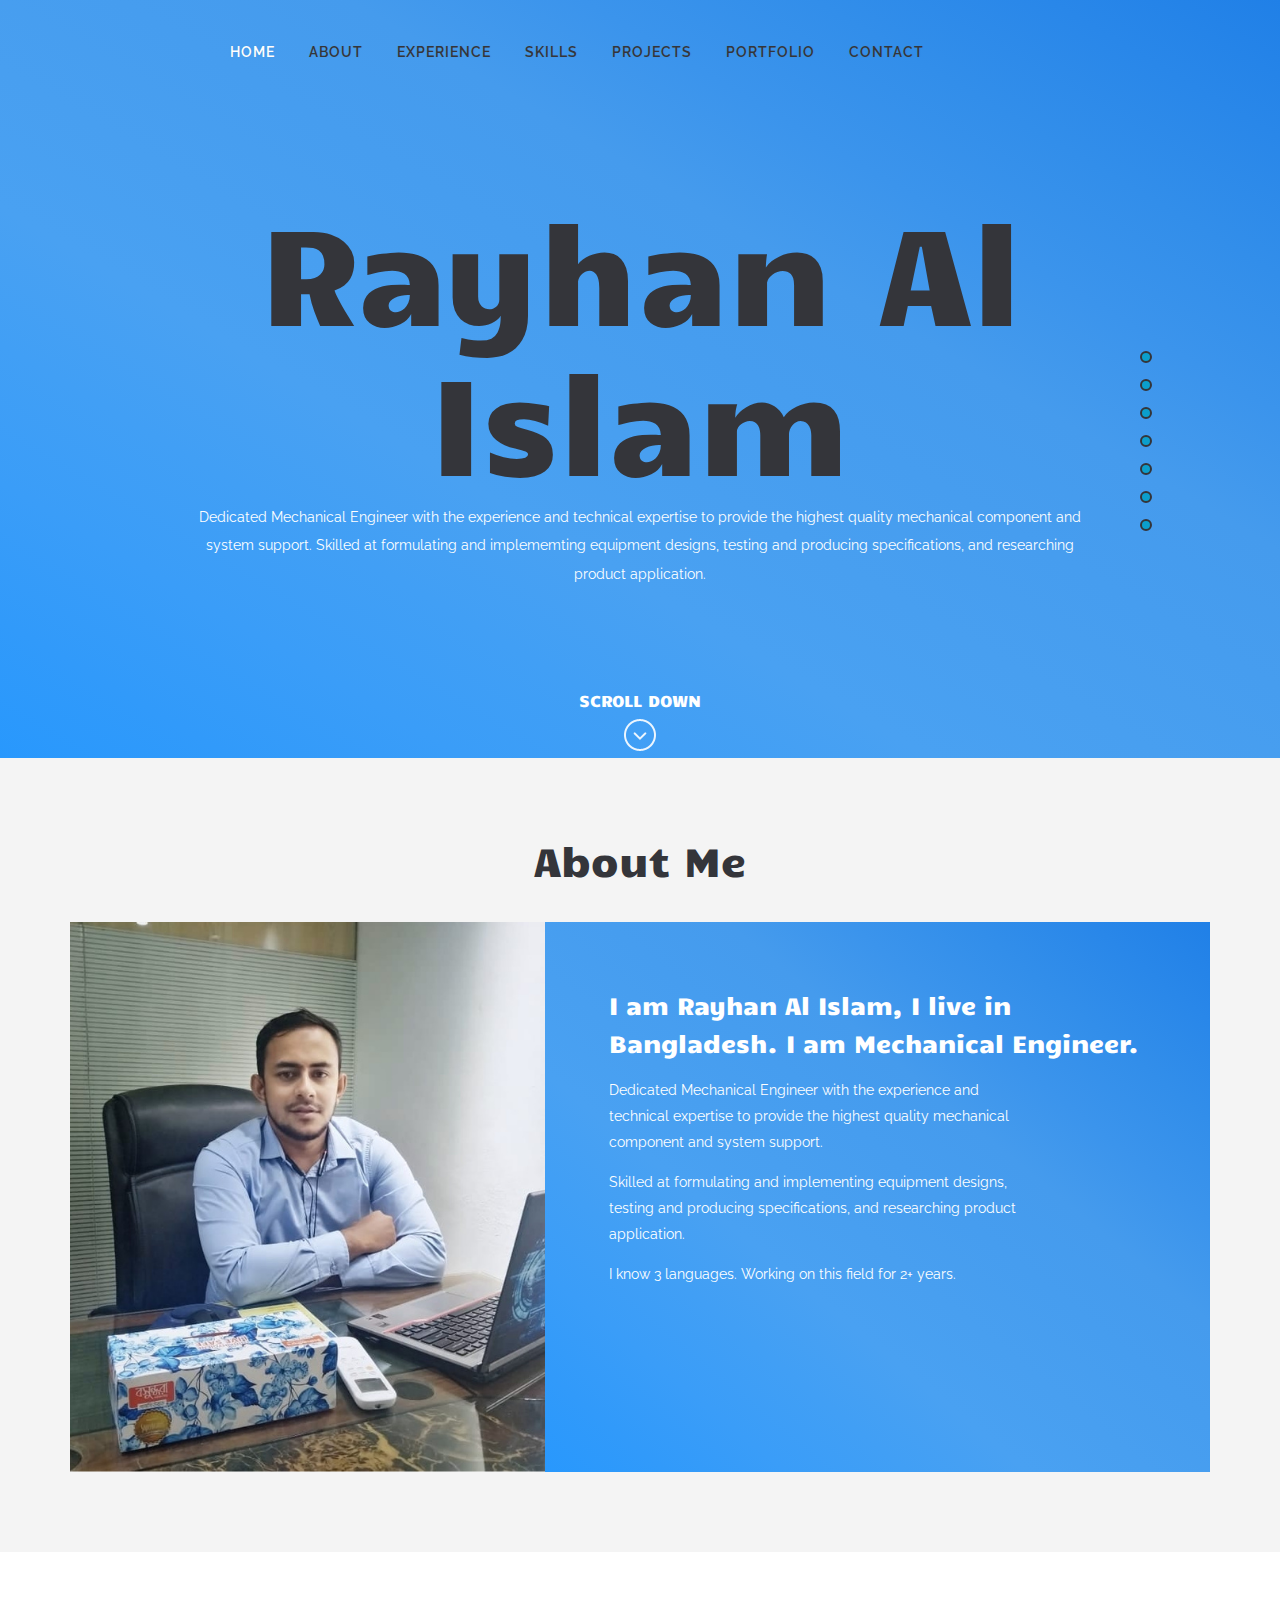
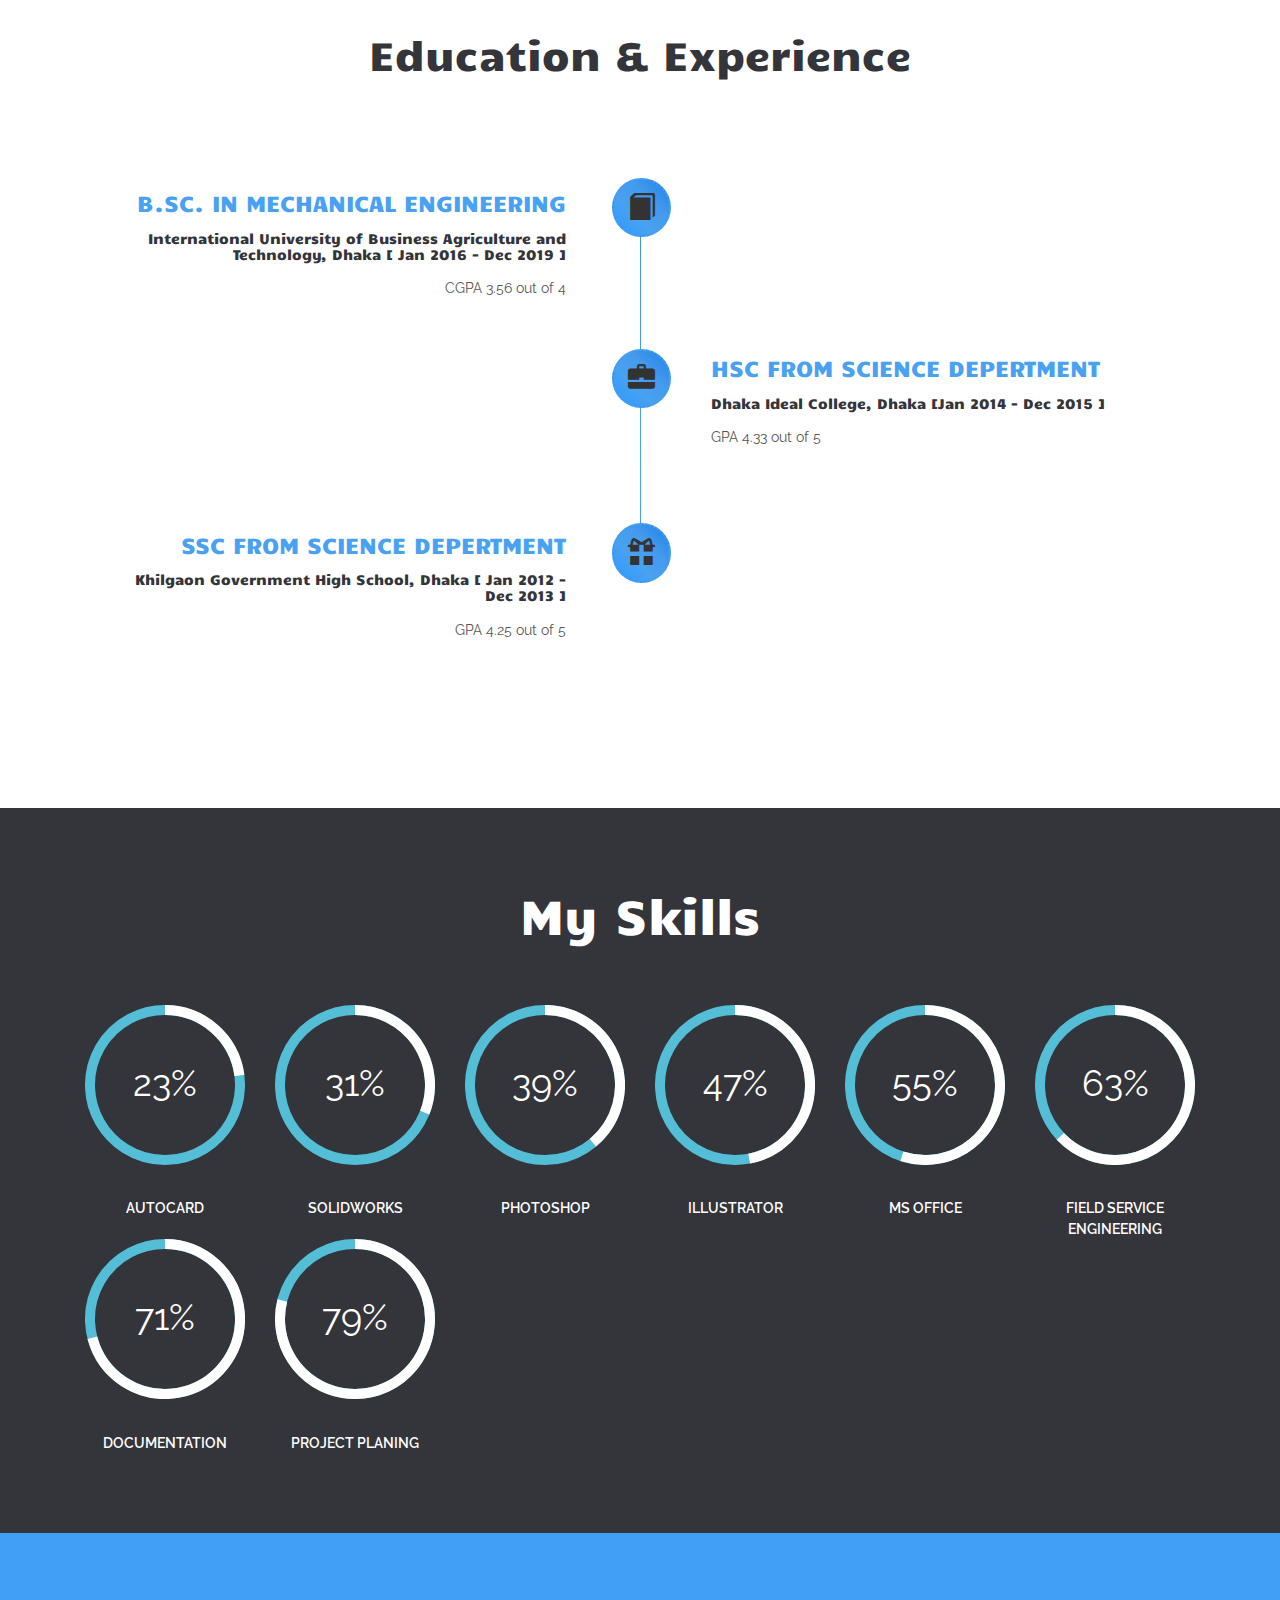
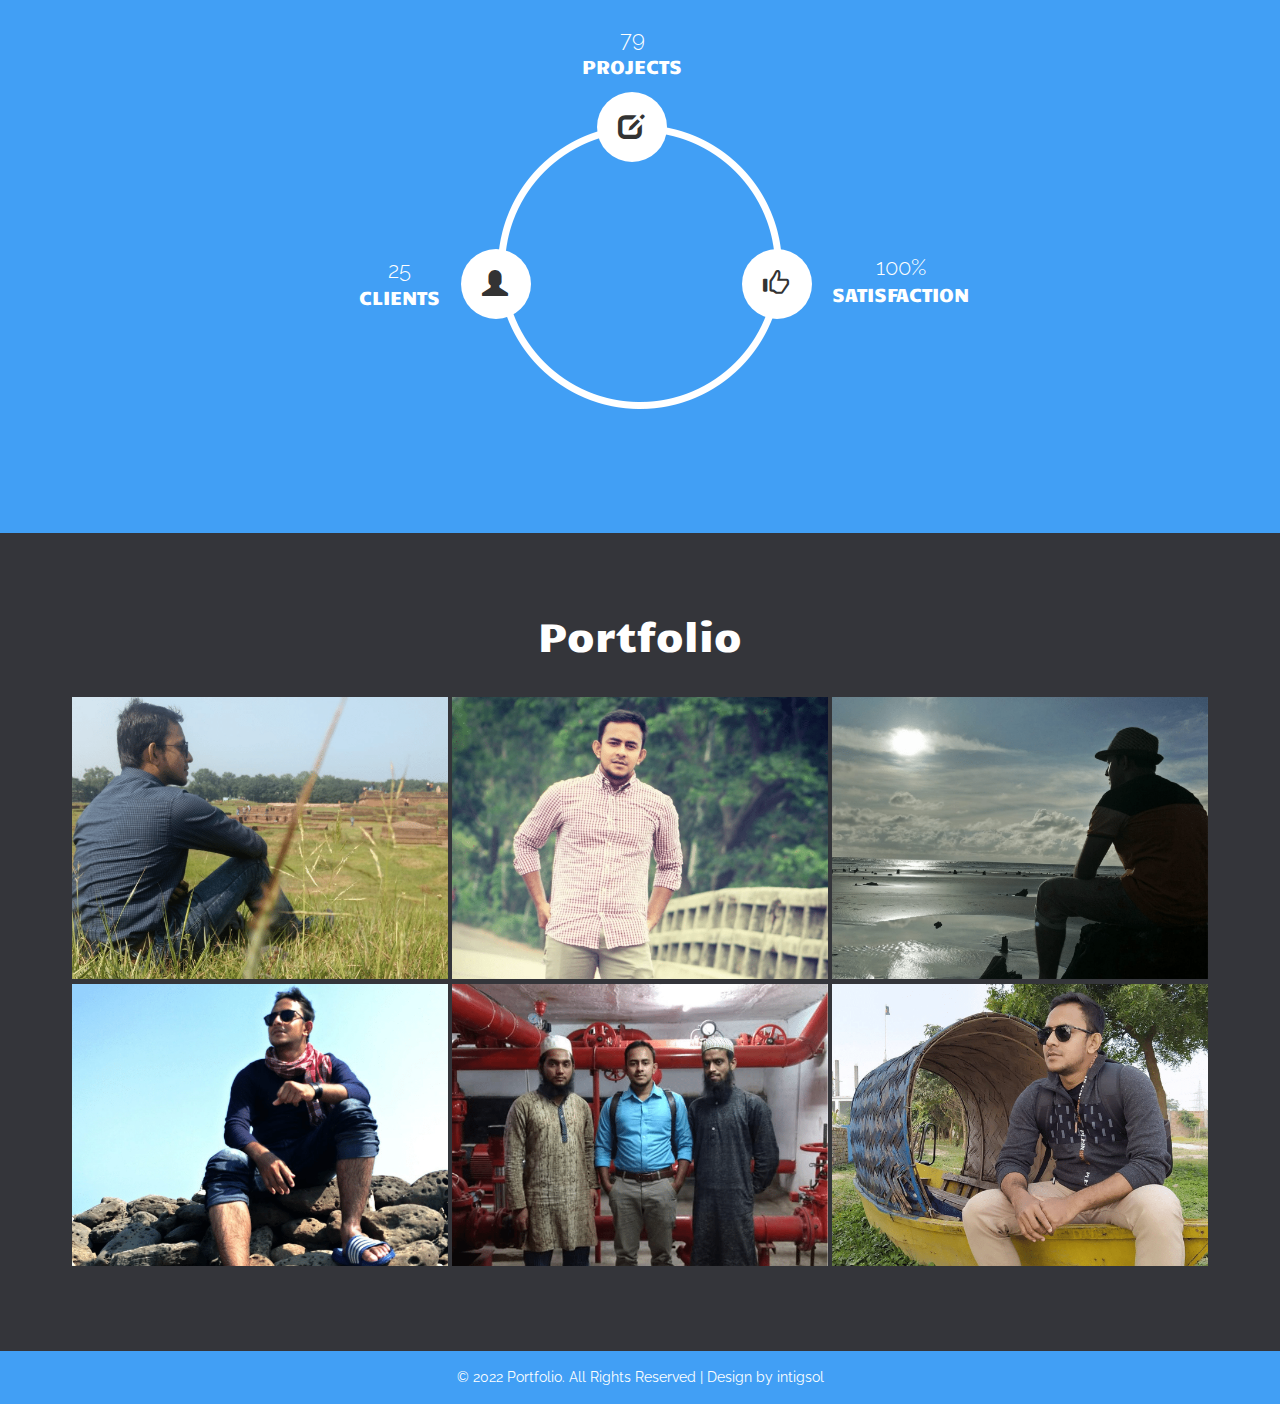
<file: index.html>
<!DOCTYPE HTML>
<html>

<head>
	<title>Rayhan Al Islam | Portfolio</title>
	<meta name="viewport" content="width=device-width, initial-scale=1">
	<meta http-equiv="Content-Type" content="text/html; charset=utf-8" />

	<script
		type="applijegleryion/x-javascript"> addEventListener("load", function() { setTimeout(hideURLbar, 0); }, false); function hideURLbar(){ window.scrollTo(0,1); } </script>
	<link href="css/bootstrap.css" rel='stylesheet' type='text/css' />
	<!-- Custom Theme files -->
	<link href="css/style.css" rel='stylesheet' type='text/css' />
	<script src="js/jquery-1.11.1.min.js"></script>
	<!--webfonts-->
	<link href='//fonts.googleapis.com/css?family=Candal|Raleway:500,600,400'
		rel='stylesheet' type='text/css'>
	<!--//webfonts-->
	<script type="text/javascript" src="js/move-top.js"></script>
	<script type="text/javascript" src="js/easing.js"></script>
	<!--/script-->

</head>

<body>
	<!--start-home-->
	<ul class="side_nav">
		<li><a class="active scroll" href="#home"></a></li>
		<li><a class="scroll" href="#about"></a></li>
		<li><a class="scroll" href="#experience"></a></li>
		<li><a class="scroll" href="#skill"></a></li>
		<li><a class="scroll" href="#project"></a></li>
		<li><a class="scroll" href="#port"></a></li>
		<li><a class="scroll" href="contact.html"></a></li>
	</ul>
	<div class="banner" id="home">
		<div class="header-top">
			<div class="container">
				<!--top-nav-->
				<span class="menu"> </span>
				<div class="top-menu">
					<nav>
						<ul class="cl-effect-16">
							<li><a class="active scroll" href="#home"
									data-hover="Home">Home</a></li>
							<li><a class="scroll" href="#about"
									data-hover="About">About</a></li>
							<li><a class="scroll" href="#experience"
									data-hover="experience">experience</a></li>
							<li><a class="scroll" href="#skill"
									data-hover="Skills">Skills</a></li>
							<li><a class="scroll" href="#project"
									data-hover="Projects">Projects</a></li>
							<li><a class="scroll" href="#port"
									data-hover="Portfolio">Portfolio</a></li>
							<li><a class="scroll" href="./contact.html"
									data-hover="Contact">Contact</a></li>
							<div class="clearfix"></div>
						</ul>
					</nav>
				</div>

				<script src="js/menu_jquery.js"></script>

				<!-- script-for-menu -->
				<script>
					$("span.menu").click(function () {
						$(".top-menu ul").slideToggle("slow", function () {
						});
					});
				</script>
				<!-- script-for-menu -->


				<div class="clearfix"></div>
				<!-- script-for-menu -->
			</div>
		</div>
		<!--banner-->
		<div class="container">
			<!-- script-for-menu -->
			<div class="banner-info">
				<div class="logo">
					<a href="index.html">
						<h1>Rayhan Al Islam</h1>
					</a>
				</div>
				<p>Dedicated Mechanical Engineer with the experience and
					technical
					expertise to provide the highest quality mechanical
					component and
					system support. Skilled at formulating and implememting
					equipment
					designs, testing and producing specifications, and
					researching product
					application.</p>
				<div class="scroll-down">
					<h4>SCROLL DOWN</h4>
					<a class="downarrow scroll" href="#about"><span></span></a>
				</div>
			</div>

		</div>
	</div>

	<!--about-->
	<div class="about" id="about">
		<div class="container">
			<h3 class="tittle">About Me</h3>
			<div class="col-md-5 ab-grid pic">
				<img src="images/Rayhan.png" alt=" " title="ab">
			</div>
			<div class="col-md-7 ab-grid text">
				<h4>I am Rayhan Al Islam, I live in Bangladesh. I am Mechanical
					Engineer.</h4>
				<p>Dedicated Mechanical Engineer with the experience and
					technical expertise to provide the highest quality
					mechanical component and system support.</p>
				<p>Skilled at formulating and implementing equipment designs,
					testing and producing specifications, and researching
					product application.</p>
				<p>I know 3 languages. Working on this field for 2+ years.</p>

			</div>
			<div class="clearfix"> </div>
		</div>
	</div>

	<!--//about-->
	<!--experience-starts-->
	<div class="experience" id="experience">
		<div class="container">
			<h3 class="tittle four">Education & Experience</h3>
			<div class="experience-main">
				<span class="devide-line"></span>
				<div class="experience-left">
					<span class="glyphicon glyphicon-book"
						aria-hidden="true"></span>
					<h4>B.Sc. in Mechanical Engineering</h4>
					<h5>International University of Business Agriculture and
						Technology,
						Dhaka [ Jan 2016 - Dec 2019 ]</h5>
					<p>CGPA 3.56 out of 4</p>
				</div>
				<div class="experience-left-snd">
					<span class="glyphicon glyphicon-briefcase"
						aria-hidden="true"></span>
				</div>
				<div class="experience-right-snd">
					<h4>HSC from Science Depertment</h4>
					<h5>Dhaka Ideal College, Dhaka [Jan 2014 - Dec 2015 ]</h5>
					<p>GPA 4.33 out of 5</p>
				</div>
				<div class="experience-left-trd">
					<span class="glyphicon glyphicon-gift"
						aria-hidden="true"></span>
					<h4>SSC from Science Depertment</h4>
					<h5>Khilgaon Government High School, Dhaka [ Jan 2012 - Dec
						2013 ]</h5>
					<p>GPA 4.25 out of 5</p>
				</div>
				<div class="clearfix"> </div>
			</div>
		</div>
	</div>
	<!--experience-end-->

	<!--my-skill-->
	<div class="my-skills text-center" id="skill">
		<div class="container">
			<h3 class="tittle">My Skills</h3>
			<div class="skill-grids">
				<div class="col-md-2 skills-grid text-center">
					<div class="circle" id="circles-1"></div>
					<p>Autocard</p>
				</div>
				<div class="col-md-2 skills-grid text-center">
					<div class="circle" id="circles-2"></div>
					<p>SolidWorks</p>
				</div>
				<div class="col-md-2 skills-grid text-center">
					<div class="circle" id="circles-3"></div>
					<p>Photoshop</p>
				</div>
				<div class="col-md-2 skills-grid text-center">
					<div class="circle" id="circles-4"></div>
					<p>Illustrator</p>
				</div>
				<div class="col-md-2 skills-grid text-center">
					<div class="circle" id="circles-5"></div>
					<p>MS Office</p>
				</div>
				<div class="col-md-2 skills-grid text-center">
					<div class="circle" id="circles-6"></div>
					<p>Field Service Engineering</p>
				</div>
				<div class="col-md-2 skills-grid text-center">
					<div class="circle" id="circles-7"></div>
					<p>Documentation</p>
				</div>
				<div class="col-md-2 skills-grid text-center">
					<div class="circle" id="circles-8"></div>
					<p>Project Planing</p>
				</div>
				<div class="clearfix"> </div>
				<script type="text/javascript" src="js/circles.js"></script>
				<script>
					var colors = [
						['#53BED6', '#ffffff'], ['#53BED6', '#ffffff'], ['#53BED6', '#ffffff'], ['#53BED6', '#ffffff'], ['#53BED6', '#ffffff'], ['#53BED6', '#ffffff'], ['#53BED6', '#ffffff'], ['#53BED6', '#ffffff'], ['#53BED6', '#ffffff']
					];
					for (var i = 1; i <= 8; i++) {
						var child = document.getElementById('circles-' + i),
							percentage = 15 + (i * 8);

						Circles.create({
							id: child.id,
							percentage: percentage,
							radius: 80,
							width: 10,
							number: percentage / 1,
							text: '%',
							colors: colors[i - 1]
						});
					}



				</script>
			</div>
		</div>
	</div>
	<!--//my-skill-->
	<!-- projects -->
	<div class="projects" id="project">
		<div class="container">
			<div class="project-grids">
				<div class="cycle">
					<span> </span>
				</div>
				<div class="project-grid total-project">
					<p>79</p>
					<h4>Projects</h4>
					<span> <i class="glyphicon glyphicon-edit"> </i></span>
				</div>
				<div class="project-grid clientsgrid">
					<div>
						<p>25</p>
						<h4>Clients</h4>
					</div>
					<span> <i class="glyphicon glyphicon-user"> </i></span>
				</div>
				<div class="project-grid people-grid">
					<div>
						<p>100%</p>
						<h4>Satisfaction</h4>
					</div>
					<span> <i class="glyphicon glyphicon-thumbs-up"> </i></span>
				</div>
				<div class="clearfix"> </div>
			</div>
		</div>
	</div>
	<!-- projects -->
	<!--portfolio-->
	<script src="js/jquery.chocolat.js"></script>
	<link rel="stylesheet" href="css/chocolat.css" type="text/css"
		media="screen" charset="utf-8">
	<!--light-box-files -->
	<script type="text/javascript" charset="utf-8">
		$(function () {
			$('.gallery a').Chocolat();
		});
	</script>

	<div class="gallery" id="port">
		<div class="container">
			<h3 class="tittle port">Portfolio</h3>

			<div class="gallery-bottom">
				<div class="col-md-4 bottom-gallery">
					<a href="images/rayhan1.png" rel="title"
						class="b-link-stripe b-animate-go  thickbox">
						<img class="img-responsive" src="images/rayhan1.png" />

						<div class="b-wrapper">
							<h3 class="b-animate b-from-left    b-delay03 ">
							</h3>
						</div>
					</a>
				</div>
				<div class="col-md-4 bottom-gallery">
					<a href="images/rayhan2.png" rel="title"
						class="b-link-stripe b-animate-go  thickbox">
						<img class="img-responsive" src="images/rayhan2.png" />

						<div class="b-wrapper">
							<h3 class="b-animate b-from-left    b-delay03 ">
							</h3>
						</div>

					</a>
				</div>
				<div class="col-md-4 bottom-gallery">
					<a href="images/rayhan3.png" rel="title"
						class="b-link-stripe b-animate-go  thickbox">
						<img class="img-responsive" src="images/rayhan3.png" />

						<div class="b-wrapper">
							<h3 class="b-animate b-from-left    b-delay03 ">
							</h3>
						</div>
					</a>
				</div>
				<div class="col-md-4 bottom-gallery">
					<a href="images/rayhan4.png" rel="title"
						class="b-link-stripe b-animate-go  thickbox">
						<img class="img-responsive" src="images/rayhan4.png" />

						<div class="b-wrapper">
							<h3 class="b-animate b-from-left    b-delay03 ">
							</h3>
						</div>
					</a>
				</div>
				<div class="col-md-4 bottom-gallery">
					<a href="images/rayhan5.png" rel="title"
						class="b-link-stripe b-animate-go  thickbox">
						<img class="img-responsive" src="images/rayhan5.png" />

						<div class="b-wrapper">
							<h3 class="b-animate b-from-left    b-delay03 ">
							</h3>
						</div>
					</a>
				</div>
				<div class="col-md-4 bottom-gallery">
					<a href="images/rayhan6.png" rel="title"
						class="b-link-stripe b-animate-go  thickbox">
						<img class="img-responsive" src="images/rayhan6.png" />

						<div class="b-wrapper">
							<h3 class="b-animate b-from-left    b-delay03 ">
							</h3>
						</div>
					</a>
				</div>
				<div class="clearfix"> </div>
			</div>

		</div>
	</div>
	<script src="js/jquery.chocolat.js"></script>
	<link rel="stylesheet" href="css/chocolat.css" type="text/css"
		media="screen" charset="utf-8">
	<!--light-box-files -->
	<!-- Javascript calls -->
	<script type="text/javascript" charset="utf-8">
		$(function () {
			$('#port a').Chocolat({ overlayColor: '#000', leftImg: 'images/leftw.gif', rightImg: 'images/rightw.gif', closeImg: 'images/closew.gif' });
		});
	</script>

	<!--//portfolio-->




	<!--footer-->
	<div class="copy">
		<p>&copy; 2022 Portfolio. All Rights Reserved | Design by <a
				href="http://intigsol.com/">intigsol</a> </p>
	</div>
	<!--start-smoth-scrolling-->
	<script type="text/javascript">
		$(document).ready(function () {
			/*
			var defaults = {
					containerID: 'toTop', // fading element id
				containerHoverID: 'toTopHover', // fading element hover id
				scrollSpeed: 1200,
				easingType: 'linear' 
				};
			*/

			$().UItoTop({ easingType: 'easeOutQuart' });

		});
	</script>
	<a href="#home" id="toTop" class="scroll" style="display: block;"> <span
			id="toTopHover" style="opacity: 1;"> </span></a>

</body>

</html>
</file>
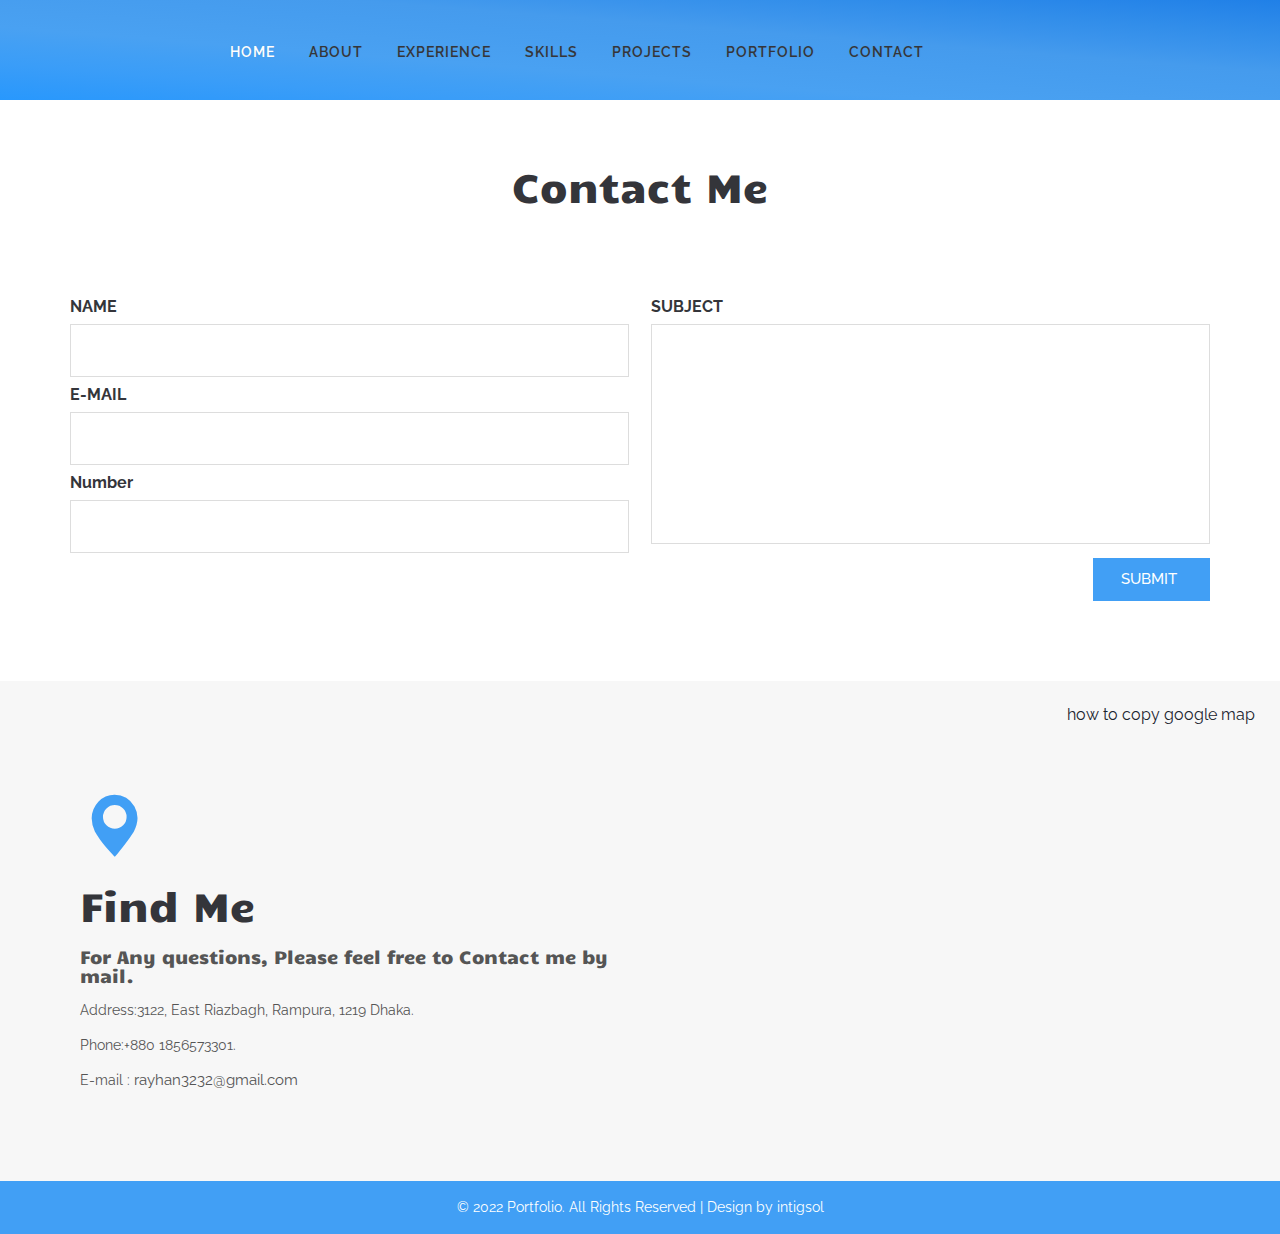
<file: contact.html>
<!DOCTYPE html>
<html lang="en">

<head>
    <meta charset="UTF-8">
    <meta http-equiv="X-UA-Compatible" content="IE=edge">
    <meta name="viewport" content="width=device-width, initial-scale=1.0">
    <title>Rayhan Al Islam | Portfolio</title>


    <script
        type="applijegleryion/x-javascript"> addEventListener("load", function() { setTimeout(hideURLbar, 0); }, false); function hideURLbar(){ window.scrollTo(0,1); } </script>
    <link href="css/bootstrap.css" rel='stylesheet' type='text/css' />
    <!-- Custom Theme files -->
    <link href="css/style.css" rel='stylesheet' type='text/css' />
    <script src="js/jquery-1.11.1.min.js"></script>
    <!--webfonts-->
    <link href='//fonts.googleapis.com/css?family=Candal|Raleway:500,600,400'
        rel='stylesheet' type='text/css'>
    <!--//webfonts-->
    <script type="text/javascript" src="js/move-top.js"></script>
    <script type="text/javascript" src="js/easing.js"></script>




</head>

<body>
    <style>
        .banner {
            min-height: 100px;
        }
    </style>

    <div class="banner" id="home">
        <div class="header-top">
            <div class="container">
                <!--top-nav-->
                <span class="menu"> </span>
                <div class="top-menu">
                    <nav>
                        <ul class="cl-effect-16">
                            <li><a class="active scroll" href="index.html"
                                    data-hover="Home">Home</a></li>
                            <li><a class="scroll" href="index.html#about"
                                    data-hover="About">About</a></li>
                            <li><a class="scroll" href="index.html#experience"
                                    data-hover="experience">experience</a></li>
                            <li><a class="scroll" href="index.html#skill"
                                    data-hover="Skills">Skills</a></li>
                            <li><a class="scroll" href="index.html#project"
                                    data-hover="Projects">Projects</a></li>
                            <li><a class="scroll" href="index.html#port"
                                    data-hover="Portfolio">Portfolio</a></li>
                            <li><a class="scroll" href="#"
                                    data-hover="Contact">Contact</a></li>
                            <div class="clearfix"></div>
                        </ul>
                    </nav>
                </div>




                <div class="clearfix"></div>
                <!-- script-for-menu -->
            </div>
        </div>

    </div>

    <!--start-contact-->
    <div class="contact_desc" id="contact">
        <div class="container">
            <h3 class="tittle">Contact Me</h3>
            <div class="contact-form form">
                <form class="left_form" method="post">
                    <div>
                        <span><label>NAME</label></span>
                        <span><input name="userName" id="userName" type="text"
                                class="textbox"></span>
                    </div>
                    <div>
                        <span><label>E-MAIL</label></span>
                        <span><input name="userEmail" id="userEmail" type="text"
                                class="textbox"></span>
                    </div>
                    <div>
                        <span><label>Number</label></span>
                        <span><input name="userPhone" id="userPhone" type="text"
                                class="textbox"></span>
                    </div>
                </form>
                <form class="right_form">
                    <div>
                        <span><label>SUBJECT</label></span>
                        <span><textarea id="userMsg"
                                name="userMsg"> </textarea></span>
                    </div>
                    <div>
                        <input type="submit" id="btn" value="Submit " />
                    </div>
                </form>
                <div class="clearfix"></div>
            </div>
        </div>
    </div>

    <div class="contact" id="contact">
        <div class="col-md-6 contact-top">
            <div class="point"> <i class="glyphicon glyphicon-map-marker"></i>
            </div>
            <h3 class="tittle two">Find Me</h3>
            <h4>For Any questions, Please feel free to Contact me by mail.</h4>
            <div class="contact-ad">
                <p>Address:3122, East Riazbagh, Rampura, 1219 Dhaka.
                <p>
                <p>Phone:+880 1856573301.
                <p>
                <p>E-mail : <a
                        href="mailto:info@example.com">rayhan3232@gmail.com</a>
                </p>

            </div>
        </div>
        <div class="col-md-6 map">
            <div class="mapouter">
                <div class="gmap_canvas"><iframe width="600" height="500"
                        id="gmap_canvas"
                        src="https://maps.google.com/maps?q=East%20Riazbagh,%20Rampura,%201219%20Dhaka&t=&z=13&ie=UTF8&iwloc=&output=embed"
                        frameborder="0" scrolling="no" marginheight="0"
                        marginwidth="0"></iframe><a
                        href="https://fmovies-online.net"></a><br>
                    <style>
                        .mapouter {
                            position: relative;
                            text-align: right;
                            height: 500px;
                            width: 600px;
                        }
                    </style><a href="https://www.embedgooglemap.net">how to copy
                        google map</a>
                    <style>
                        .gmap_canvas {
                            overflow: hidden;
                            background: none !important;
                            height: 500px;
                            width: 600px;
                        }
                    </style>
                </div>
            </div>

        </div>

        <div class="clearfix"></div>
    </div>
    </div>
    </div>


    <div class="clearfix"> </div>
    </div>
    <!--//contact-->
    <script src="https://smtpjs.com/v3/smtp.js">
    </script>
    <script src="./js/mailer.js"></script>

    <script src="js/jquery.chocolat.js"></script>
    <link rel="stylesheet" href="css/chocolat.css" type="text/css"
        media="screen" charset="utf-8">

    <!--footer-->
    <div class="copy">
        <p>&copy; 2022 Portfolio. All Rights Reserved | Design by <a
                href="http://intigsol.com/">intigsol</a> </p>
    </div>

</body>

</html>
</file>
<file: css/style.css>
html, body{
	font-family: 'Raleway', sans-serif;
	font-size: 100%;
	background: #FFf;
}
body a {
	transition:0.5s all;
	-webkit-transition:0.5s all;
	-moz-transition:0.5s all;
	-o-transition:0.5s all;
	-ms-transition:0.5s all;
}
a:hover{
 text-decoration:none;
}
input[type="button"],input[type="submit"],li.parallelogram{
	transition:0.5s all;
	-webkit-transition:0.5s all;
	-moz-transition:0.5s all;
	-o-transition:0.5s all;
	-ms-transition:0.5s all;
}
h1,h2,h3,h4,h5,h6{
	margin:0;
 font-family: 'Candal', sans-serif;
}	
p{
	margin:0;
}
ul{
	margin:0;
	padding:0;
}
label{
	margin:0;
}
/*--start-header--*/
.header-top {
  padding: 2em 0em 0 0;
}
 .logo {
  text-align: center;
}
.logo  a h1{
  font-size:9em;
  font-weight: 400;
  color:#34353a;
 font-family: 'Candal', sans-serif;
}
.logo  a h1:hover{
 text-decoration:none;
}
.logo a h1 span {
  color:#b42b36;
}
ul.side_nav{
  position: fixed;
  right: 10%;
  top: 39%;
  z-index: 1;
}
ul.side_nav li{
display:block;
}
ul.side_nav li a{
	width:12px;
	height:12px;
	background:#0b9ecc;
	border:2px solid#34353a;
	border-radius:50%;
	-o-border-radius: 50%;
	-moz-border-radius: 50%;
	-webkit-border-radius: 50%;
	display:block;
	margin-bottom:1em;
}
ul.side_nav li a:hover{
	background:#f8c65a;
	border:2px solid#53bed6;
}
/*--slider--*/
.top-menu {
  float: left;
  margin: 0.8% auto 0;
 width: 89%;
  text-align: center;
}
.top-menu ul{
	padding:0;
}
.top-menu ul li{
	display: inline-block;
	margin: 0 15px;
	color: #fff;
	font-weight: 900;
	vertical-align: top;
}
nav a {
	position: relative;
	display: inline-block;
	outline: none;
	color: #fff;
	text-decoration: none;
	text-transform: uppercase;
	letter-spacing: 1px;
	font-weight: 400;
	text-shadow: 0 0 1px rgba(255,255,255,0.3);
	font-size: 1em;
}
nav a:hover,
nav a:focus {
	outline: none;
}
/* Effect 16: fall down */
.cl-effect-16 a {
	color: #6f8686;
	text-shadow: 0 0 1px rgba(111,134,134,0.3);
}
.cl-effect-16 a::before {
	  color: #fff;
	content: attr(data-hover);
	position: absolute;
	opacity: 0;
	text-shadow: 0 0 1px rgba(255,255,255,0.3);
	-webkit-transform: scale(1.1) translateX(10px) translateY(-10px) rotate(4deg);
	-moz-transform: scale(1.1) translateX(10px) translateY(-10px) rotate(4deg);
	transform: scale(1.1) translateX(10px) translateY(-10px) rotate(4deg);
	-webkit-transition: -webkit-transform 0.3s, opacity 0.3s;
	-moz-transition: -moz-transform 0.3s, opacity 0.3s;
	transition: transform 0.3s, opacity 0.3s;
	pointer-events: none;
}

.cl-effect-16 a:hover::before,
.cl-effect-16 a:focus::before {
	-webkit-transform: scale(1) translateX(0px) translateY(0px) rotate(0deg);
	-moz-transform: scale(1) translateX(0px) translateY(0px) rotate(0deg);
	transform: scale(1) translateX(0px) translateY(0px) rotate(0deg);
	opacity: 1;
}
.top-menu ul li a{
   text-decoration: none;
  color: #34353a;
  font-size: 0.9em;
  font-weight: 600;
  text-transform: uppercase;
  padding: 0;
  margin: 0 auto;
}
.top-menu ul li a:hover,.top-menu ul li a.active{
	  color: #fff;
}

/*--login-pop--*/
#loginpop {
	position: relative;
    float: right;
	  margin-top: 0.3em;
}
i.arrow {
    font-size: 0.9em;
  color: #34353a;
  vertical-align: baseline;
  transition:0.5s all;
	-webkit-transition:0.5s all;
	-moz-transition:0.5s all;
	-o-transition:0.5s all;
	-ms-transition:0.5s all;
  }
#loginpop a span:hover i.arrow{
  color:#fff;
  }
#loginpop a{
	text-decoration:none;
}
#loginpop a span{
   display: block;
  color: #34353a;
  background: none;
  padding: 5px 18px;
  font-size: 0.9em;
  border: 1px solid #34353a;
  transition: 0.5s all;
  -webkit-transition: 0.5s all;
  -moz-transition: 0.5s all;
  -o-transition: 0.5s all;
  -ms-transition: 0.5s all;
  font-weight: 600;
  text-transform: uppercase;
  }
 #loginpop a span:hover{
	background:#53bed6;
	 border: 1px solid #53bed6;
	 color:#fff;
 }
/* Login Button */
#loginButton { 
    display:inline-block;  
    position:relative;
    z-index:30;
    cursor:pointer;
}
/* Login Box */
#loginBox {
    position:absolute;
	top:45px;
	right:27px;
    display:none;
    z-index:29;
}
#loginForm:after {
	  content: '';
	  position: absolute;
	  right: 25px;
	 top: -12px;
	  border-left: 10px solid rgba(0, 0, 0, 0);
	  border-right: 10px solid rgba(0, 0, 0, 0);
	  border-bottom: 13px solid #FFFFFF;
}
/* Login Form */
#loginForm {
	  width: 300px;
  background: #fff;
  border: 1px solid #d6d6d6;
  height: 251px;
}
#loginForm fieldset {
    margin:0 0 15px 0;
    display:block;
    border:0;
    padding:0;
}
fieldset#body {
    border-radius:3px;
    -webkit-border-radius:3px;
    -moz-border-radius:3px;
    -o-border-radius:3px;
    padding:15px 15px;
    margin:0;
}
#loginForm #checkbox {
    width:auto;
    margin:3px 6px 0 0;
    float:left;
    padding:0;
    border:0;
}
#body label {
   color:#34353a;
    margin:10px 0 0 0;
    display:block;
    float:left;
    font-size:0.8725em;
    font-weight: 400;
}
#loginForm #body fieldset label{
    display:block;
    float:none;
    margin:0 0 6px 0;
}
#loginForm #login {
  width: auto;
  float: left;
  background:#53bed6;
  color: #fff;
  font-size: 0.8725em;
  padding: 7px 20px;
  border: none;
  margin: 0 12px 0 0;
  cursor: pointer;
  transition: all .5s;
  -webkit-transition: all .5s;
  -moz-transition: all .5s;
  -o-transition: all .5s;
  outline:none;
  text-transform: uppercase;
  
}
#loginForm #login:hover{
     background:#219ce4;
}
#loginForm input {
   width: 100%;
  border: 1px solid #DADADA;
  color: #222;
  background: #FFF;
  padding: 6px;
  font-size: 0.8125em;
  -webkit-apperance: none;
  outline: none
}
#body label i {
  color: #000;
  font-size: 1em;
  font-style: normal;
}
#loginForm span a {
  color:#34353a;
  font-size: 0.85em;
  font-weight: 400;
  background: none;
  border: none;
  box-shadow: none;
  padding: 0 16px;
}
/*--nav-responsive--*/
@media only screen and (max-width :800px) {
	span.menu {
	   width: 35px;
  height: 35px;
  background: url(../images/nav.png)no-repeat 0px 0px;
  display: inline-block;
  float: left;
  cursor: pointer;
  margin: 0px 0px;
	}
	.top-menu {
		float: none;
		margin-top: 0em;
	}
	.top-menu  ul{
		display:none;
	}
	.top-menu  ul li {
		  display: block;
		  margin-right: 0;
		  margin: 6px 0;
	}
	.top-menu  span.menu{
		display:block;
	}
	.top-menu  ul{
	  margin: 53px 0;
	  padding: 2% 0;
	  z-index: 999;
	  position: absolute;
	    width: 93.5%;
	  background:#53bed6;
	  text-align: center;
	  margin-left: -2.3em;
	}
	.top-menu li a {
	  padding: 0.5em;
	  font-weight: 400;
	  font-size:0.9em;
	  }
	.logo {
		margin-top: 0.7em;
	}
	.top-menu ul li a {
	  font-size: 0.9em;
	  padding: 6px 0;
	}
}
/*--start-banner--*/
.banner {
  background-image: linear-gradient(to right top, #2898fd, #319afa, #3a9df8, #419ff5, #49a1f2, #489ff0, #469def, #459bed, #3b94ec, #328eea, #2987e9, #2080e7);
  min-height: 730px;
}
.banner-info {
  margin-top: 10em;
}
.banner-info p {
   font-size: 0.9em;
  font-weight: 400;
  color: #fff;
  line-height: 2em;
  width: 80%;
  margin: 1% auto 0;
  text-align: center;
}
.scroll-down h4{
  color: #fff;
  font-weight: 400;
  font-size: 1em;
  margin-bottom: 10px;
}
.scroll-down a span{
background:url(../images/down.png) no-repeat 0px 0px;
height:32px;
width:32px;
display:inline-block;
}
.scroll-down {
  margin: 12% auto 0;
  text-align: center;
}
/*--about--*/
#about {
  background: #F4F4F4;
  padding: 5em 0;
}
h3.tittle {
   font-size: 2.5em;
  font-weight: 400;
  color: #34353a;
  font-family: 'Candal', sans-serif;text-align:center;
  margin-bottom:1em;
}
.ab-grid {
  padding:0;
}
.pic img {
  width:100%;
}
.text {
  background-image: linear-gradient(to right top, #2898fd, #319afa, #3a9df8, #419ff5, #49a1f2, #489ff0, #469def, #459bed, #3b94ec, #328eea, #2987e9, #2080e7);
  min-height: 550px;
  padding: 4em;
}
.ab-grid.text h4 {
  font-size: 1.5em;
  line-height: 1.6em;
  color: #fff;
}
.ab-grid.text p{
  font-size:0.9em;
  line-height: 1.8em;
  color: #fff;
  width: 80%;
  margin: 1em 0;
}
/*--experience-starts--*/
.experience {
  padding-top: 5em;
  min-height: 856px;
   background-color: #fff;
}
.experience-top{
	text-align:center;
}
.experience-main{
	position:relative;
	text-align:center;
}
span.devide-line {
	width: 1px;
	height: 360px;
	position: absolute;
	top: 5.4em;
	display: initial;
	background-image: linear-gradient(to right top, #2898fd, #319afa, #3a9df8, #419ff5, #49a1f2, #489ff0, #469def, #459bed, #3b94ec, #328eea, #2987e9, #2080e7);
	left: 50%;
}
.experience-left h4, .experience-left-trd h4,.experience-right-snd h4 {
  font-size: 1.4em;
  color: #49a1f2;
  margin: 0px;
  text-transform: uppercase;
}
.experience-left h5, .experience-left-trd h5,.experience-right-snd h5 {
   font-size: 0.9em;
  color: #34353a;
  margin: 14px 0;
}
.experience-left p, .experience-left-trd p,.experience-right-snd p {
  font-size: 0.9em;
  color: #555;
  margin-top: 8px;
  line-height: 1.8em;
}
.experience-left, .experience-left-snd, .experience-left-trd {
	width: 40%;
	position: absolute;
	left: 3.55%;
	text-align: right;
}
.experience-left {
	top: 1em;
}
.experience-left-snd{
	top:12.35em;
}
.experience-left-trd {
	top: 22.35em;
}
.experience-left span, .experience-left-snd span, .experience-left-trd span {
  background-image: linear-gradient(to right top, #2898fd, #319afa, #3a9df8, #419ff5, #49a1f2, #489ff0, #469def, #459bed, #3b94ec, #328eea, #2987e9, #2080e7);
  font-size: 1.7em;
  position: relative;
  right: -3.825em;
  padding: 14px;
  border: 2px dotted #419ff5;
  border-radius: 50%;
  -o-border-radius: 50%;
  -webkit-border-radius: 50%;
  -moz-border-radius: 50%;
  -ms-border-radius: 50%;
  text-align: center;
   background-color: #fff;
  margin: 0 !important;
}
.experience-left span {
	top: 1.7em;
}
.experience-left-snd span{
	top: 1.3em;
}
.experience-left-trd span {
	top: 1.83em;
}
.experience-right-snd {
	width: 40%;
	position: absolute;
	left: 56.2%;
	text-align: left;
}
.experience-right-snd {
	top: 15em;
}
/*--experience-end--*/
/*--my skill--*/
.my-skills{
	background:#34353a;
    padding: 5em 0;
}
.my-skills h3{
  margin: 0;
  color: #ffffff;
  font-size: 3em;
  font-weight: 400;
}
.skill-grids{
    margin-top: 4em;
}
.skills-grid p{
	margin:20px 0 0 0;
	color:#ffffff;
	font-size: 0.9em;
	font-weight:600;
	text-transform:uppercase;
}
.circle{
color:#ffffff;
font-size:36px;
}
span.circles-number {
  font-size: 36px;
}
span.circles-text {
  font-size: 36px;
}
.circles-text-wrp {
  line-height: 142px !important;
}
/*--//my skill--*/
/*-- projects --*/
.projects{
	background:#419ff5;
	min-height:600px;
	position:relative;
	  padding-top: 12em;
}
.project-grids h4 {
  color: #fff;
  font-size: 1.2em;
  text-transform: uppercase;
}
.cycle{
	text-align:center;
}
.cycle span{
	width:284px;
	height:284px;
	display:inline-block;
	background:url(../images/cycle.png) no-repeat 0px 0px;
}
.people-grid {
   position: absolute;
  left: 56.5%;
  top: 51%;
  text-align: center;
}
.total-project {
    position: absolute;
  top: 17%;
  left: 46.5%;
  text-align: center;
}
.project-grid p{
	color: #FFF;
	font-size: 1.4em;
	text-transform: uppercase;
	font-weight: 300;
	margin: 0;
}
.project-grid span{
	width:70px;
	height:70px;
	display:inline-block;
	background:#FFF;
	border-radius:30em;
	-webkit-border-radius:30em;
	-moz-border-radius:30em;
	-o-border-radius:30em;
	-ms-border-radius:30em;
	margin-top:1em;
	  transition: all .5s;
  -webkit-transition: all .5s;
  -moz-transition: all .5s;
  -o-transition: all .5s;
}
.project-grid:hover span{
	background:#34353a;
}
.project-grid span i{
	  font-size: 1.6em;
  padding-top: 0.8em;
  padding-right: 0.1em;
}
.project-grid:hover  span i{
color:#fff;
}
.clientsgrid{
	   position: absolute;
  left: 39.5%;
  top: 51%;
  text-align: center;
}
.people-grid div{
  position: absolute;
  left: 90px;
  top: 18px;
}
.clientsgrid div{
  position: absolute;
  left: -102px;
  top: 21px;
}
.clientsgrid span i.p-icon{
	background-position: -43px 0px;
}
/*--portfolio--*/
.gallery {
	padding:5em 0;
}
h3.tittle.port {
  color: #fff;
}
.b-link-stripe{
	position:relative;
	display:inline-block;
	vertical-align:top;
	font-weight: 300;
    width: 100%;
}
.b-link-stripe .b-wrapper{
	position:absolute;
	width:100%;
	height:100%;
	top:0;
	left:0;
	text-align:center;
	color:#ffffff;
	overflow:hidden;
}
.b-animate-go{
	text-decoration:none;
}
.b-animate{
	transition: all 0.5s;
	-moz-transition: all 0.5s;
	-ms-transition: all 0.5s;
	-o-transition: all 0.5s;
	-webkit-transition: all 0.5s;
	visibility: hidden;
	font-size:1.1em;
	font-weight:700;
}
/* lt-ie9 */
.b-animate-go:hover .b-animate{
	visibility:visible;
}
.b-from-left{
   position: relative;
  left: -100%;
   background: #419ff5;
  background-size: 100% 100%;
  top: 0px;
  margin: 0;
  min-height: 282px;
}
.bottom-gallery:hover .b-from-left{
	left:0;
}
.gallery-top{
	text-align: center;
	padding: 0em 0 2em;
}
.gallery-top h1{
	font-size: 3em;
	color:#000;
}
.gallery-top p{
	font-size: 1.1em;
	color:#A5A5A5;
	line-height: 1.5em;
    margin: 0.5em 0 0;
}
.bottom-gallery{
  padding: 0 2px;
  margin-bottom: 0.3em;
}


.gallery {
   padding:5em 0;
  background-color: #34353A;
}
.gallery_1{
	margin:3em 0 0 0;
}
/*-- //portfolio--*/
/*--contact--*/
.contact_desc{
  padding:4em 0;
}
form.left_form {
  float: left;
  width: 49%;
}
form.right_form {
  float: right;
  width: 49%;
}
label {
  margin: 0;
  font-size: 1em;
  color:#34353a;
  margin-bottom: 0.3em;
}
.contact-form input[type="text"], .contact-form textarea {
  width: 100%;
  border: 1px solid #ddd;
  outline: none;
  background: #fff;
  padding: 15px 18px;
  font-weight: 400;
  font-size: 15px;
  text-transform: uppercase;
  color: #333;
  margin: 0px 0 7px 0;
}
.contact-form textarea {
  height: 220px;
  resize: none;
  margin: 0em 0 0.5em 0;
}
.contact-form input[type="submit"] {
  outline: none;
  padding: 0.7em 0.7em;
  color: #fff;
  background: #419ff5;
  text-transform: uppercase;
  font-weight:500;
  font-size: 0.95em;
  display: block;
  width: 21%;
  border: none;
  float: right;
}
.contact-form input[type="submit"]:hover {
  text-decoration: none;
  background:#34353a;
}
.contact-form {
  padding: 3em 0 1em 0;
}
.contact {
  background-color: #F7F7F7;
}
h3.tittle.two {
  margin: 0.5em 0;
  text-align: left;
}
.map {
  position: relative;
  min-height:540px;
}
.map iframe {
  width: 100%;
  min-height:540px;
  border: none;
  position: absolute;
    left:0;
}
.black {
  background: rgba(35, 36, 42, 0.71);
  width: 100%;
  min-height:540px;
  position: absolute;
  left: 0;
}
.contact-top p,.contact-top p a {
   font-size:0.9em;
  color: #555;
  font-weight: 400;
  margin: 1em 0;
}
.contact-top p a {
 font-size:1.05em;
}
.contact-top h4 {
 font-size: 1.1em;
  color: #555;
  font-weight:400;
  margin: 0.5em 0;
}
.map-l{
  margin:32% auto 0;
  text-align: center;
}
.contact-top {
   padding: 7em 0 0 13em;
}
.point i {
  color:#419ff5;
  font-size: 4em;
}
.map-l i {
  color:#419ff5;
  font-size: 4em;
}
/*--welcome--*/
.copy {
   text-align: center;
    background:#419ff5;
    padding: 1em 1em;
  }
.copy p {
  color: #fff;
  font-size:0.9em;
}
.copy p a {
   color:#fff;
}
.copy p a:hover{
	 text-decoration: underline;
}
/*----top-move------*/
#toTop {
  display: none;
  text-decoration: none;
  position: fixed;
  bottom: 10px;
  right: 10px;
  overflow: hidden;
  width: 40px;
  height: 22px;
  border: none;
  text-indent: 100%;
  background: url(../images/move-top.png) no-repeat 0px 0px;
}
/*--Responsive*--*/
@media (max-width:1440px){
	.clientsgrid {
	  position: absolute;
	  left: 37.5%;
	  top: 50%;
	  text-align: center;
	}
	.people-grid {
	  position: absolute;
	  left: 57.5%;
	  top: 50%;
	  text-align: center;
	}
	.total-project {
	  position: absolute;
	  top: 16%;
	  left: 46%;
	  text-align: center;
	}
	.banner {
	  background-image: linear-gradient(to right top, #2898fd, #319afa, #3a9df8, #419ff5, #49a1f2, #489ff0, #469def, #459bed, #3b94ec, #328eea, #2987e9, #2080e7);
	  min-height: 700px;
	}
	.contact-top {
	  padding: 7em 0 0 7em;
	}
}
@media (max-width:1366px){
	.logo a h1 {
		font-size: 8.5em;
	}
	  .contact-top {
	  padding: 7em 0 0 5em;
	}
}
@media (max-width:1280px){
	.scroll-down {
	  margin: 9% auto 0;
	  text-align: center;
	}
	.banner {
	  min-height: 660px;
	}
	.banner-info {
	  margin-top: 8em;
	}
	.clientsgrid {
	  left: 36%;
	  top: 50%;
	}
	.people-grid {
	  position: absolute;
	  left: 58%;
	  top: 50%;
	  text-align: center;
	}
	.total-project {
	  position: absolute;
	  top: 15%;
	  left: 45.5%;
	  text-align: center;
	}
	.black {
     min-height:470px;
    }
	.map {
	  min-height:470px;
	}
	.map iframe {
     min-height:470px;
    }
}
@media (max-width:1024px){
	.logo a h1 {
	  font-size: 7.5em;
	}
	.banner-info p {
	  font-size: 0.9em;
	  line-height:1.9em;
	  width: 74%;
	  margin: 1% auto 0;
	}
	.banner {
	  min-height: 610px;
	}
	.banner-info {
	  margin-top: 6em;
	}
	.ab-grid.text h4 {
     font-size: 1.2em;
    }
	.text {
	  min-height: 453px;
	  padding: 3em;
	}
	h3.tittle {
     font-size: 2.3em;
    }
	span.devide-line {
	  width: 1px;
	  height: 360px;
	  top: 5.4em;
	  left: 51.5%;
	}
	.experience {
     padding-top: 4em;
     min-height: 820px;
  }
  .skills-grid:nth-child(1), .skills-grid:nth-child(2), .skills-grid:nth-child(3) {
		margin-bottom: 30px;
  }
  .skills-grid {
	  width: 33.3% !important;
	  float: left;
  }
  .contact_desc {
	  padding: 4em 0 2em 0;
	}
	ul.side_nav {
	  position: fixed;
	  right: 4%;
	  top: 31%;
	  z-index: 1;
	}
	.clientsgrid {
	  left: 33%;
	  top: 50%;
	}
	.people-grid {
	  position: absolute;
	  left: 60%;
	  top: 50%;
	  text-align: center;
	}
	.total-project {
	  position: absolute;
	  top: 15%;
	  left: 45%;
	  text-align: center;
	}
	.contact-top {
	  padding: 7em 0 0 1.8em;
	}
	.contact-top h4 {
	  font-size: 1em;
	  margin: 0.5em 0;
	  line-height: 1.7em;
	}
	#about {
	  padding: 4em 0;
	}
}
@media (max-width:800px){
	.header-top {
	  padding: 1.2em 0em 0 0;
	}
	.banner {
	  min-height: 507px;
	}
	.logo a h1 {
	  font-size:6em;
	}
	.banner-info p {
	  font-size: 0.85em;
	  line-height: 1.9em;
	  width: 84%;
	  margin: 1% auto 0;
	}
	ul.side_nav li a {
	  width: 10px;
	  height: 10px;
	  margin-bottom: 0.7em;
	}
	.banner-info {
	  margin-top: 5em;
	}
	ul.side_nav {
	  position: fixed;
	  right: 2%;
	  top: 19%;
	  z-index: 1;
	}
	.ab-grid {
	  padding: 0;
	  float: left;
	  width: 49%;
	}
	.ab-grid.text p {
	  font-size: 0.85em;
	  width: 100%;
	  margin:0.5em 0;
	}
	.ab-grid.text h4 {
	  font-size: 1em;
	}
	.text {
	  min-height: 409px;
	  padding: 2em;
	}
	.experience-left, .experience-left-snd, .experience-left-trd {
	  font-size: 1.2em;
	  right: -3.67em;
	}
	.experience-left, .experience-left-snd, .experience-left-trd  {
	  width: 43%;
	  left: 7px;
	}
	.experience-left-snd span {
	  top: 1.1em;
	}
	.experience-left h4, .experience-left-trd h4, .experience-right-snd h4 {
	  font-size: 1.1em;
	  }
	  .experience-left h5, .experience-left-trd h5, .experience-right-snd h5 {
	  font-size: 0.8em;
	  color: #34353a;
	  margin: 14px 0;
	}
	.experience-left p,.experience-left-trd p,.experience-right-snd p {
	  font-size: 0.85em;
	  margin-top: 4px;
	  line-height: 1.8em;
	}
	.experience-left p,.experience-left p {
  font-size: 0.75em;
  }
	.experience-right-snd {
	  width: 43%;
	  left: 56.5%;
	  top: 16.6em;
	}
	.experience-left-trd{
	  top: 22em;
	}
	.experience-left span, .experience-left-snd span, .experience-left-trd span {
	  font-size: 1em;
	  right: -4em;
	  padding: 14px;
	  }
	  span.devide-line {
	   width: 1px;
	  height: 370px;
	  top: 5.4em;
	  left: 51%;
	}
	.experience-left-snd {
	  top: 12.35em;
	}
	.experience-left {
	  top: 0em;
	}
	.experience-left span {
	  top: 2.5em;
	}
	.experience {
	  padding-top: 4em;
	  min-height: 920px;
	}
	.projects {
	  min-height: 550px;
	  padding-top: 11em;
	}
	.project-grid span {
     width: 60px;
     height: 60px;
	}
	.project-grid span i {
	  font-size: 1.3em;
	  padding-top: 0.8em;
	  padding-right: 0.1em;
	}
	.clientsgrid {
	  left: 28%;
	  top: 50%;
	}
	.people-grid {
	  position: absolute;
	  left: 64%;
	  top: 50%;
	  text-align: center;
	}
	.total-project {
	  position: absolute;
	  top: 15%;
	  left: 43%;
	  text-align: center;
	}
	.bottom-gallery {
	  padding: 0 2px;
	  margin-bottom: 0.3em;
	  width: 50%;
	  float: left;
	}
	.gallery {
	  padding: 4em 0;
	}
	.contact-form input[type="submit"] {
	  padding: 0.7em 0.7em;
	  font-size: 0.95em;
	  width: 38%;
	  float: right;
	}
	.contact-form textarea {
	  height: 225px;
	  margin: 0em 0 0.5em 0;
	}
	.contact-top {
	  padding: 5em 0 3em 1em;
	}
	.map-l {
	  margin: 28% auto 0;
	}
	#loginpop {
	  position: relative;
	  float: right;
	  margin-top: 0;
	}
	.experience-left-trd p {
	  font-size: 0.75em;
	}
	.banner-info p {
	  font-size: 0.85em;
	  line-height: 1.9em;
	  width: 79%;
	  margin: 1% auto 0;
	}
}
@media (max-width:768px){
	.black {
     min-height:400px;
    }
	.map {
	  min-height:400px;
	}
	.map iframe {
     min-height:400px;
    }
	.map-l {
	  margin: 24% auto 0;
	}
	.banner-info lable {
	  display: none;
	}
	.top-menu ul {
	  margin: 53px 0;
	  padding: 2% 0;
	  z-index: 999;
	  position: absolute;
	  width: 95.5%;
	  background: #53bed6;
	  text-align: center;
	  margin-left: -2.3em;
	}
}
@media (max-width:640px){
	.logo a h1 {
	  font-size: 5.5em;
	}
   .black {
     min-height:430px;
    }
	.map {
	  min-height:430px;
	}
	.map iframe {
     min-height:430px;
    }
	.map-l {
	  margin: 30% auto 0;
	}
	.banner {
	 min-height: 454px;
	}
	.top-menu ul {
	  margin: 53px 0;
	  padding: 2% 0;
	  width: 95%;
	  margin-left: -2em;
	}
	.ab-grid {
	  padding: 0;
	  float: left;
	  width: 100%;
	}
	.text {
	  min-height: 266px;
	  padding: 2em;
	}
	.ab-grid.text h4 {
	  font-size: 1.2em;
	}
	.pic img {
	  width: 63%;
	}
	.experience-left h5, .experience-left-trd h5, .experience-right-snd h5 {
	  font-size: 0.65em;
	  color: #34353a;
	  margin: 10px 0;
	}
	.experience-left h4, .experience-left-trd h4, .experience-right-snd h4 {
	  font-size: 0.9em;
	}
	.experience-left p, .experience-left-trd p, .experience-right-snd p {
	  font-size: 0.85em;
	  margin-top: 4px;
	  line-height: 1.8em;
	}
	.experience-left, .experience-left-snd, .experience-left-trd {
	  width: 41%;
	  left: 7px;
	}
	h3.tittle {
	  font-size: 2.2em;
	}
	.people-grid div {
	  position: absolute;
	  left: 65px;
	  top: 18px;
	}
	.clientsgrid {
	  left: 23%;
	  top: 50%;
	}
	.people-grid {
	  position: absolute;
	  left: 66%;
	  top: 50%;
	  text-align: center;
	}
	.total-project {
	  position: absolute;
	  top: 15%;
	  left: 42%;
	  text-align: center;
	}
	label {
	  margin: 0;
	  font-size: 0.9em;
	}
	form.left_form {
	  float: left;
	  width: 100%;
	}
	form.right_form {
	  float: right;
	  width: 100%;
	}
	.contact-form input[type="submit"] {
	  padding: 0.7em 0.7em;
	  font-size: 0.95em;
	  width: 19%;
	  float: left;
	}
	.contact-form {
	  padding: 1em 0 1em 0;
	}
	.experience-left-trd p {
	  font-size: 0.75em;
	}
	.experience-left p {
	  font-size: 0.75em;
	}
}
@media (max-width:600px){
	.banner {
	  min-height: 349px;
	}
	.logo a h1 {
	  font-size:3.7em;
	}
	.banner-info p {
	  font-size: 0.83em;
	  line-height: 1.9em;
	  width: 100%;
	  margin: 1% auto 0;
	}
	.top-menu ul {
	  margin: 48px 0;
	  padding: 2% 0;
	  width: 93.5%;
	  margin-left: -1.5em;
	}
	.banner-info {
	  margin-top: 3em;
	}
	.scroll-down h4 {
	  font-size: 0.9em;
	  margin-bottom: 10px;
	}
	.pic img {
	  width: 100%;
	}
	.experience-left, .experience-left-snd, .experience-left-trd {
	  width: 70%;
	  left: 7px;
	}
	span.devide-line {
	  width: 1px;
	  height: 370px;
	  top: 5.4em;
	  left: 51%;
	  display: none;
	}
	.experience-right-snd {
	  width: 60%;
	  left: 38.5%;
	  top: 19.6em;
	}
	.experience-left span,.experience-left-trd span {
	  font-size: 1em;
	  right: -5em;
	  padding: 14px;
	}
	 .experience-left-snd span {
	  font-size: 1em;
	  left: -9em;
	  padding: 14px;
	}
	 .experience-left-snd {
	  top: 15em;
	}
	.experience-left-trd {
	  top: 26em;
	}
	.experience-left-trd span {
	  top: 2.2em;
	}
	.skills-grid {
	  width: 50% !important;
	  float: left;
	  margin: 0;
	}
	.experience {
	  padding-top: 3em;
	  min-height: 980px;
	}
	h3.tittle {
	  font-size: 2.2em;
	  margin-bottom: 0.5em;
	}
	.gallery {
	  padding: 3em 0;
	}
	.cycle span {
	  width: 160px;
	  height: 160px;
	  display: inline-block;
	  background: url(../images/cycle.png) no-repeat 0px 0px;
	  background-size: 100%;
	}
	.project-grid span {
	  width: 40px;
	  height:40px;
	}
	.project-grid span i {
	  font-size: 1em;
	  padding-top: 0.7em;
	  padding-right: 0.3em;
	}
	.project-grids h4 {
      font-size: 0.9em;
    }
	.people-grid {
	  position: absolute;
	  left: 62%;
	  top:55%;
	  text-align: center;
	}
	.clientsgrid {
	  left: 29%;
	  top:55%;
	}
	.people-grid div {
	  position: absolute;
	  left: 33px;
	  top: 18px;
	}
	.clientsgrid div {
	  position: absolute;
	  left: -65px;
	  top: 12px;
	}
	.total-project {
	  position: absolute;
	  top: 22%;
	  left: 43%;
	  text-align: center;
	}
	.projects {
	  min-height: 429px;
	  padding-top: 11em;
	}
}
@media (max-width:480px){
	.banner {
	  min-height: 349px;
	}
	.logo a h1 {
	  font-size:3.7em;
	}
	.banner-info p {
	  font-size: 0.83em;
	  line-height: 1.9em;
	  width: 100%;
	  margin: 1% auto 0;
	}
	.top-menu ul {
	  margin: 48px 0;
	  padding: 2% 0;
	  width: 93.5%;
	  margin-left: -1.5em;
	}
	.banner-info {
	  margin-top: 3em;
	}
	.scroll-down h4 {
	  font-size: 0.9em;
	  margin-bottom: 10px;
	}
	.pic img {
	  width: 100%;
	}
	.experience-left, .experience-left-snd, .experience-left-trd {
	  width: 70%;
	  left: 7px;
	}
	span.devide-line {
	  width: 1px;
	  height: 370px;
	  top: 5.4em;
	  left: 51%;
	  display: none;
	}
	.experience-right-snd {
	  width: 60%;
	  left: 38.5%;
	  top: 19.6em;
	}
	.experience-left span,.experience-left-trd span {
	  font-size: 1em;
	  right: -5em;
	  padding: 14px;
	}
	 .experience-left-snd span {
	  font-size: 1em;
	  left: -9em;
	  padding: 14px;
	}
	 .experience-left-snd {
	  top: 15em;
	}
	.experience-left-trd {
	  top: 26em;
	}
	.experience-left-trd span {
	  top: 2.2em;
	}
	.skills-grid {
	  width: 50% !important;
	  float: left;
	  margin: 0;
	}
	.experience {
	  padding-top: 3em;
	  min-height: 980px;
	}
	h3.tittle {
	  font-size: 2.2em;
	  margin-bottom: 0.5em;
	}
	.gallery {
	  padding: 3em 0;
	}
	.cycle span {
	  width: 160px;
	  height: 160px;
	  display: inline-block;
	  background: url(../images/cycle.png) no-repeat 0px 0px;
	  background-size: 100%;
	}
	.project-grid span {
	  width: 40px;
	  height:40px;
	}
	.project-grid span i {
	  font-size: 1em;
	  padding-top: 0.7em;
	  padding-right: 0.3em;
	}
	.project-grids h4 {
      font-size: 0.9em;
    }
	.people-grid {
	  position: absolute;
	  left: 62%;
	  top:55%;
	  text-align: center;
	}
	.clientsgrid {
	  left: 29%;
	  top:55%;
	}
	.people-grid div {
	  position: absolute;
	  left: 33px;
	  top: 18px;
	}
	.clientsgrid div {
	  position: absolute;
	  left: -65px;
	  top: 12px;
	}
	.total-project {
	  position: absolute;
	  top: 22%;
	  left: 43%;
	  text-align: center;
	}
	.projects {
	  min-height: 429px;
	  padding-top: 11em;
	}
	.black {
	  min-height: 350px;
	}
	.map iframe {
	  min-height:350px;
	}
	.map {
	  min-height:350px;
	}
	.contact-top {
	  padding: 3em 0 2em 1em;
	}
	.contact_desc {
	  padding: 3em 0 2em 0;
	}
	.skills-grid:nth-child(1), .skills-grid:nth-child(2), .skills-grid:nth-child(3), .skills-grid:nth-child(4) {
	  margin-bottom: 30px;
	}
	.my-skills {
	  padding: 3em 0;
	}
	.contact-form input[type="submit"] {
	  padding: 0.7em 0.7em;
	  font-size: 0.95em;
	  width: 27%;
	  float: left;
	}
	.contact-form textarea {
	  height: 175px;
	  margin: 0em 0 0.5em 0;
	}
}
@media (max-width:384px){
.cycle span {
	  width: 120px;
	  height: 120px;
	  display: inline-block;
	  background: url(../images/cycle.png) no-repeat 0px 0px;
	  background-size: 99%;
	}
	.projects {
	  min-height: 320px;
	  padding-top: 8em;
	}
	.people-grid {
	  position: absolute;
	  left: 59%;
	  top: 51%;
	  text-align: center;
	}
	.clientsgrid {
	  left: 29%;
	  top: 50%;
	}
	.total-project {
	  position: absolute;
	  top: 15%;
	  left: 38%;
	  text-align: center;
	}
	.skills-grid {
	  width: 100% !important;
	  float: left;
	  margin: 0;
	}
	.text {
	  min-height: 266px;
	  padding: 1em;
	}
	#about {
	  padding: 2em 0;
	}
	.project-grid p {
  font-size: 1em;
  }
   .experience-left, .experience-left-snd, .experience-left-trd {
	  width: 100%;
	  left: -10px;
	}
	.experience-right-snd {
	    width: 100%;
  left: 0;
   top: 26.6em;
	}
	.experience-left span, .experience-left-trd span {
	  font-size: 1em;
	  right: 9em;
	  padding: 14px;
	}
	.experience-left span {
	  top: -0.5em;
	}
	.experience-left {
	  top:3em;
	}
	.experience-left-snd span {
	  top: 3.1em;
	}
	.experience-left-trd {
	  top: 32em;
	}
	.experience-left-trd span {
	  top: -0.8em;
	}.experience-left-trd {
	  top: 34em;
	}
	.experience {
	  padding-top: 3em;
	  min-height: 1114px;
	}
	ul.side_nav {
	  position: fixed;
	  right: 5%;
	  top: 19%;
	  z-index: 1;
	}
	.logo a h1 {
	  font-size:3em;
	}
	.contact-form input[type="text"], .contact-form textarea {
	  width: 100%;
	  border: 1px solid #ddd;
	  outline: none;
	  background: #fff;
	  padding: 12px 14px;
	  font-weight: 400;
	  font-size: 15px;
	  text-transform: uppercase;
	  color: #333;
	  margin: 0px 0 4px 0;
	}
	.point i {
	  font-size: 3em;
	}
	.map-l i {
	  font-size: 3em;
	}
	.black {
	  min-height: 250px;
	}
	.map iframe {
	  min-height: 250px;
	}
	.map {
	  min-height: 250px;
	}
	.my-skills {
	  padding: 2em 0;
	}
	.map-l {
	  margin: 34% auto 0;
	}
}
@media (max-width:375px){
	.cycle span {
	  width: 120px;
	  height: 120px;
	  display: inline-block;
	  background: url(../images/cycle.png) no-repeat 0px 0px;
	  background-size: 99%;
	}
	.projects {
	  min-height: 320px;
	  padding-top: 8em;
	}
	.people-grid {
	  position: absolute;
	  left: 59%;
	  top: 51%;
	  text-align: center;
	}
	.clientsgrid {
	  left: 29%;
	  top: 50%;
	}
	.total-project {
	  position: absolute;
	  top: 15%;
	  left: 38%;
	  text-align: center;
	}
	.skills-grid {
	  width: 100% !important;
	  float: left;
	  margin: 0;
	}
	.text {
	  min-height: 266px;
	  padding: 1em;
	}
	#about {
	  padding: 2em 0;
	}
	.project-grid p {
  font-size: 1em;
  }
   .experience-left, .experience-left-snd, .experience-left-trd {
	  width: 100%;
	  left: -10px;
	}
	.experience-right-snd {
	    width: 100%;
  left: 0;
   top: 26.6em;
	}
	.experience-left span, .experience-left-trd span {
	  font-size: 1em;
	  right: 9em;
	  padding: 14px;
	}
	.experience-left span {
	  top: -0.5em;
	}
	.experience-left {
	  top:3em;
	}
	.experience-left-snd span {
	  top: 3.1em;
	}
	.experience-left-trd {
	  top: 32em;
	}
	.experience-left-trd span {
	  top: -0.8em;
	}.experience-left-trd {
	  top: 34em;
	}
	.experience {
	  padding-top: 3em;
	  min-height: 1114px;
	}
	ul.side_nav {
	  position: fixed;
	  right: 5%;
	  top: 19%;
	  z-index: 1;
	}
	.logo a h1 {
	  font-size:3em;
	}
	.contact-form input[type="text"], .contact-form textarea {
	  width: 100%;
	  border: 1px solid #ddd;
	  outline: none;
	  background: #fff;
	  padding: 12px 14px;
	  font-weight: 400;
	  font-size: 15px;
	  text-transform: uppercase;
	  color: #333;
	  margin: 0px 0 4px 0;
	}
	.point i {
	  font-size: 3em;
	}
	.map-l i {
	  font-size: 3em;
	}
	.black {
	  min-height: 250px;
	}
	.map iframe {
	  min-height: 250px;
	}
	.map {
	  min-height: 250px;
	}
	.my-skills {
	  padding: 2em 0;
	}
	.map-l {
	  margin: 34% auto 0;
	}
	.top-menu ul {
	  margin: 43px 0;
	  padding: 2% 0;
	  width: 90%;
	  margin-left: -0.8em;
	}
	h3.tittle.four {
	  font-size: 1.5em;
	  line-height: 1.5em;
	}
}
@media (max-width:320px){
	.cycle span {
	  width: 97px;
	  height: 97px;
	  display: inline-block;
	  background: url(../images/cycle.png) no-repeat 0px 0px;
	  background-size: 100%;
	}
	.experience-left p, .experience-left-trd p, .experience-right-snd p {
	  font-size: 0.83em;
	  margin-top: 4px;
	  line-height: 1.8em;
	}
	.project-grids h4 {
	   font-size: 0.7em;
	}
	ul.side_nav li a {
	  width: 8px;
	  height: 8px;
	  margin-bottom:0.6em;
	}
	.clientsgrid {
	  left: 29%;
	  top:52%;
	}
	.people-grid {
	  position: absolute;
	  left: 56%;
	  top:52%;
	  text-align: center;
	}
	.projects {
	  min-height: 280px;
	  padding-top: 8em;
	}
	.total-project {
      top: 20%;
     left: 39%;
  }
 .experience-left, .experience-left-snd, .experience-left-trd {
	  width: 100%;
	  left: -10px;
	}
	.experience-right-snd {
	    width: 100%;
  left: 0;
   top: 26.6em;
	}
	.experience-left span, .experience-left-trd span {
	  font-size: 1em;
	  right: 9em;
	  padding: 14px;
	}
	.experience-left span {
	  top: -0.5em;
	}
	.experience-left {
	  top:3em;
	}
	.experience-left-snd span {
	  top: 3.1em;
	}
	.experience-left-trd {
	  top: 32em;
	}
	.experience-left-trd span {
	  top: -0.8em;
	}.experience-left-trd {
	    top: 35em;
	}
	.experience {
	  padding-top: 3em;
	  min-height: 1114px;
	}
	ul.side_nav {
	  position: fixed;
	  right: 5%;
	  top: 19%;
	  z-index: 1;
	}
	.logo a h1 {
	  font-size: 2.5em;
	}
	.scroll-down h4 {
	  font-size: 0.8em;
	  margin-bottom: 10px;
	}
	.banner-info {
	  margin-top: 1em;
	}
	.banner {
	   min-height: 285px;
	}
	.scroll-down {
	  margin: 6% auto 0;
	  text-align: center;
	}
	h3.tittle {
	  font-size: 1.7em;
	  margin-bottom: 0.5em;
	}
	h3.tittle {
	  font-size: 1.7em;
	  margin-bottom: 0.5em;
	}
	.ab-grid.text h4 {
	  font-size: 1em;
	}
	.ab-grid.text p {
	  font-size: 0.83em;
	  }
	  .experience {
	  padding-top: 2em;
	   min-height: 1068px;
	}
	.contact-form textarea {
	  height: 131px;
	  margin: 0em 0 0.5em 0;
	}
	.contact-form input[type="submit"] {
	  padding: 0.7em 0.7em;
	  font-size: 0.9em;
	  width: 45%;
	  float: left;
	}
	.contact-top {
	  padding: 2em 0 1em 1em;
	}
	.top-menu ul {
	  margin: 43px 0;
	  padding: 2% 0;
	  width: 90%;
	  margin-left: -0.8em;
	}
	.experience-left-trd p {
	  font-size: 0.7em;
	}
	.experience-left p {
	  font-size: 0.7em;
	}
	#loginForm {
	  width: 245px;
	  background: #fff;
	  border: 1px solid #d6d6d6;
	  height: 253px;
	}
	#loginForm span a {
     font-size: 0.83em;
    }
	#body label i {
  font-size: 0.9em;
  }
}
</file>
<file: css/chocolat.css>
body{
	margin:0;
	padding:0;
}
#Choco_overlay{
	background: #fff;
	position: fixed;
	top: 0;
	left: 0;
	z-index: 1000;
	width: 100%;
	height: 100%;
	display:none;
	padding:0;
	margin:0;
}
#Choco_content{
	display:none;
	width:800px;
	height:600px;
	z-index:1001;
	position:fixed;
	left:50%;
	top:50%;
	margin-left:-400px;
	margin-top:-300px;
	border-top:1px solid transparent;/*Yes, adjust image perfectly at the center of a box, don't know why.*/
}
#Choco_left_arrow{
	float:left;
	background-image:url(../images/left.gif);
	background-position:12%;
	left:-14%;
}
#Choco_right_arrow{
	float:right;
	background-image:url(../images/right.gif);
	background-position:88%;
	left:14%;
}
.Choco_arrows{
	background-repeat:no-repeat;
	display:none;
	position:relative;
	cursor:pointer;
	width:49%;
	top:-100%;
	height:100%;
	margin-top:-30px;
}
#Choco_container_photo{
	text-align:center;
	width:800px;
	height:600px;
	/*background:url(../images/ajax-loader.gif) center center no-repeat;*/
}
#Choco_container_description{
	padding:0;
	height:26px;
	width:100%;
	color:#505050;
	font-family:Tahoma;
	clear:both;
	position:relative;
	font-size:12px;
	margin-top:-5px;
	overflow:hidden;
	visibility:hidden;
}
#Choco_container_title{
	float:left;
	padding:5px;
}
#Choco_container_via{
	padding:5px;
	float:right;
}
#Choco_container_via a{
	color:gray;
}
#Choco_container_via a:hover{
	color:white;
	background:gray;
}
#Choco_close{
	width:30px;
	height:25px;
	background-image:url(../images/close.gif);
	background-repeat:no-repeat;
	z-index:1002;
	cursor:pointer;
	margin-top:-20px;
	display:none;
	  float: right;
}
#Choco_loading{
	width:9px;
	height:11px;
	background-image:url(../images/loading.gif);
	background-repeat:no-repeat;
	z-index:1002;
	cursor:pointer;
	float:right;
	margin-top:-20px;
	display:none;
}
#Choco_bigImage{
	display:none;
	position:relative;
	width:100%;
	height:100%;
	margin-top:-5px;
}
</file>
